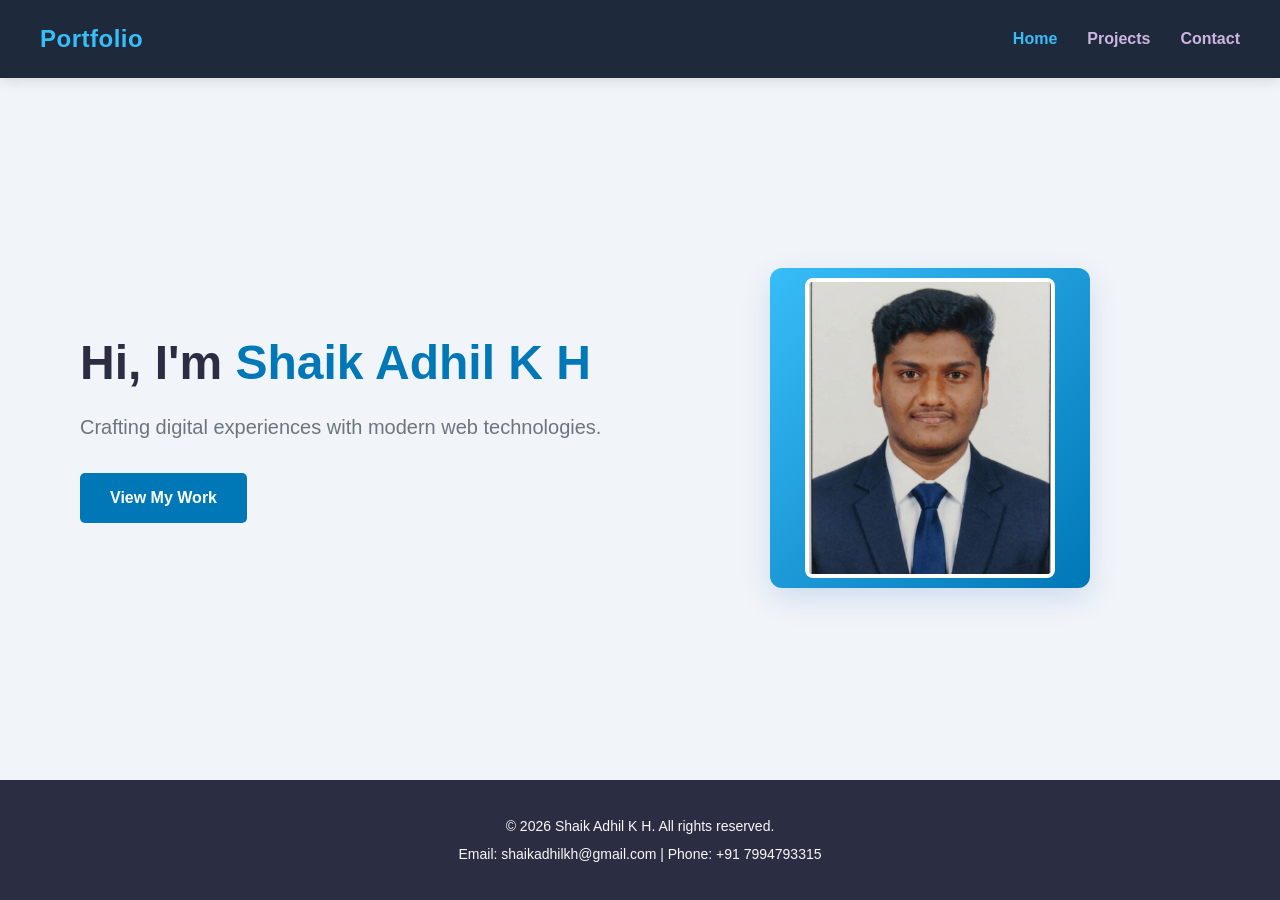
<file: index.html>
<!DOCTYPE html>
<html lang="en">
<head>
    <meta charset="UTF-8">
    <meta name="viewport" content="width=device-width, initial-scale=1.0">
    <title>Home | Personal Portfolio</title>
    <link rel="stylesheet" href="style.css">
</head>
<body>

    <header class="site-header">
        <div class="logo"><span>Portfolio</span></div>
        <nav class="navigation">
            <ul>
                <li><a href="index.html" class="active">Home</a></li>
                <li><a href="projects.html">Projects</a></li>
                <li><a href="contact.html">Contact</a></li>
            </ul>
        </nav>
    </header>

    <main class="main-content">
        <section class="hero-section">
            <div class="hero-text">
                <h1>Hi, I'm <span class="highlight">Shaik Adhil K H</span></h1>
                <p class="tagline">Crafting digital experiences with modern web technologies.</p>
                <a href="projects.html" class="btn">View My Work</a>
            </div>
            <div class="hero-image-container">
                <div class="image-placeholder">
                    <img src="photo.jpeg" alt="Shaik Adhil K H" class="profile-img">
                </div>
            </div>
        </section>
    </main>

    <footer class="site-footer">
        <div class="footer-content">
            <p>&copy; 2026 Shaik Adhil K H. All rights reserved.</p>
            <p>Email: shaikadhilkh@gmail.com | Phone: +91 7994793315</p>
        </div>
    </footer>

</body>
</html>
</file>
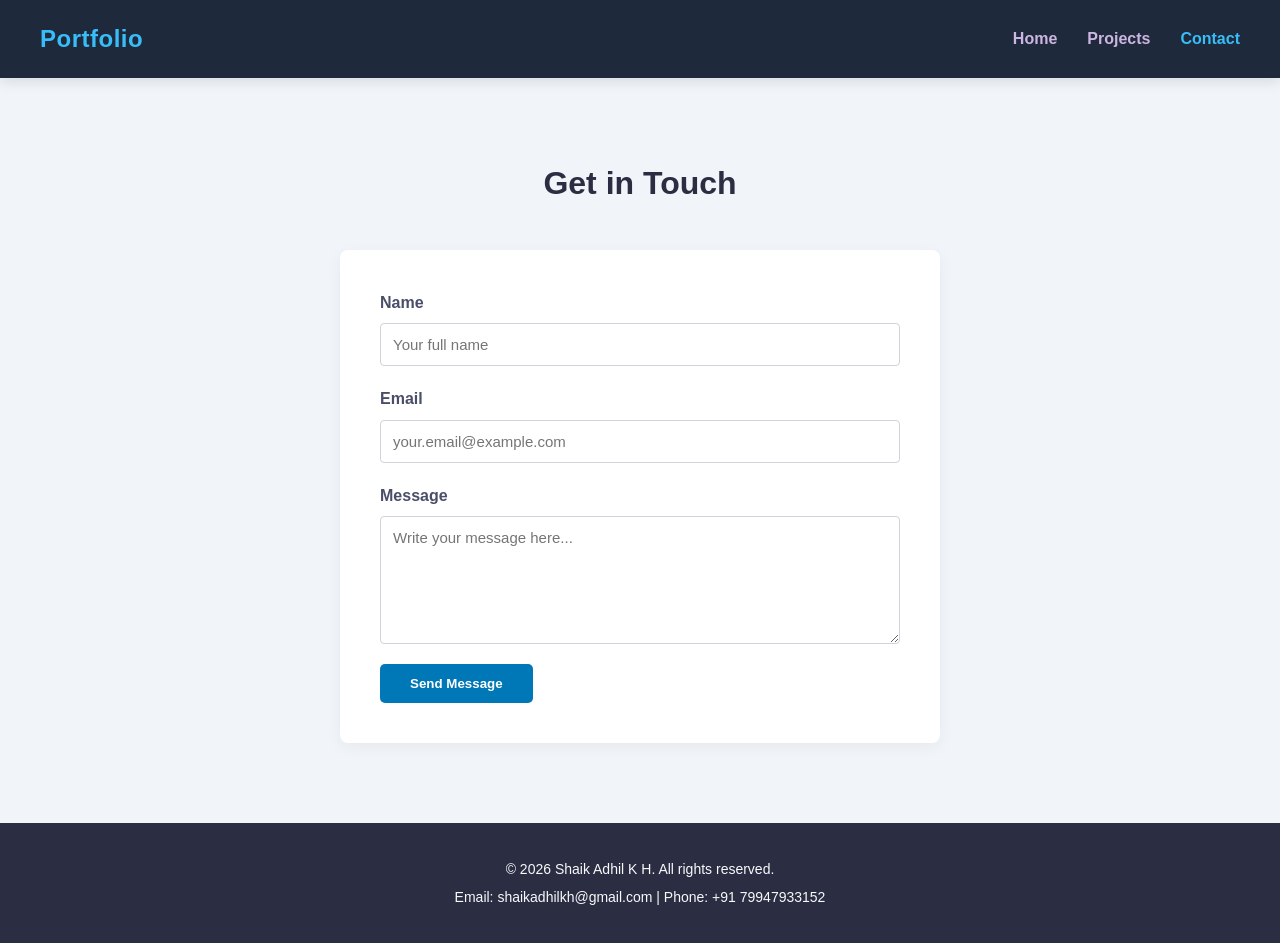
<file: contact.html>
<!DOCTYPE html>
<html lang="en">
<head>
    <meta charset="UTF-8">
    <meta name="viewport" content="width=device-width, initial-scale=1.0">
    <title>Contact | Personal Portfolio</title>
    <link rel="stylesheet" href="style.css">
</head>
<body>

    <header class="site-header">
        <div class="logo"><span>Portfolio</span></div>
        <nav class="navigation">
            <ul>
                <li><a href="index.html">Home</a></li>
                <li><a href="projects.html">Projects</a></li>
                <li><a href="contact.html" class="active">Contact</a></li>
            </ul>
        </nav>
    </header>

    <main class="main-content">
        <section class="contact-section">
            <h2 class="section-title">Get in Touch</h2>
            <form class="contact-form" onsubmit="event.preventDefault(); alert('Message simulation sent successfully!');">
                <div class="form-group">
                    <label for="name">Name</label>
                    <input type="text" id="name" name="name" required placeholder="Your full name">
                </div>
                <div class="form-group">
                    <label for="email">Email</label>
                    <input type="email" id="email" name="email" required placeholder="your.email@example.com">
                </div>
                <div class="form-group">
                    <label for="message">Message</label>
                    <textarea id="message" name="message" rows="6" required placeholder="Write your message here..."></textarea>
                </div>
                <button type="submit" class="btn btn-submit">Send Message</button>
            </form>
        </section>
    </main>

    <footer class="site-footer">
        <div class="footer-content">
            <p>&copy; 2026 Shaik Adhil K H. All rights reserved.</p>
            <p>Email: shaikadhilkh@gmail.com | Phone: +91 79947933152</p>
        </div>
    </footer>

</body>
</html>
</file>
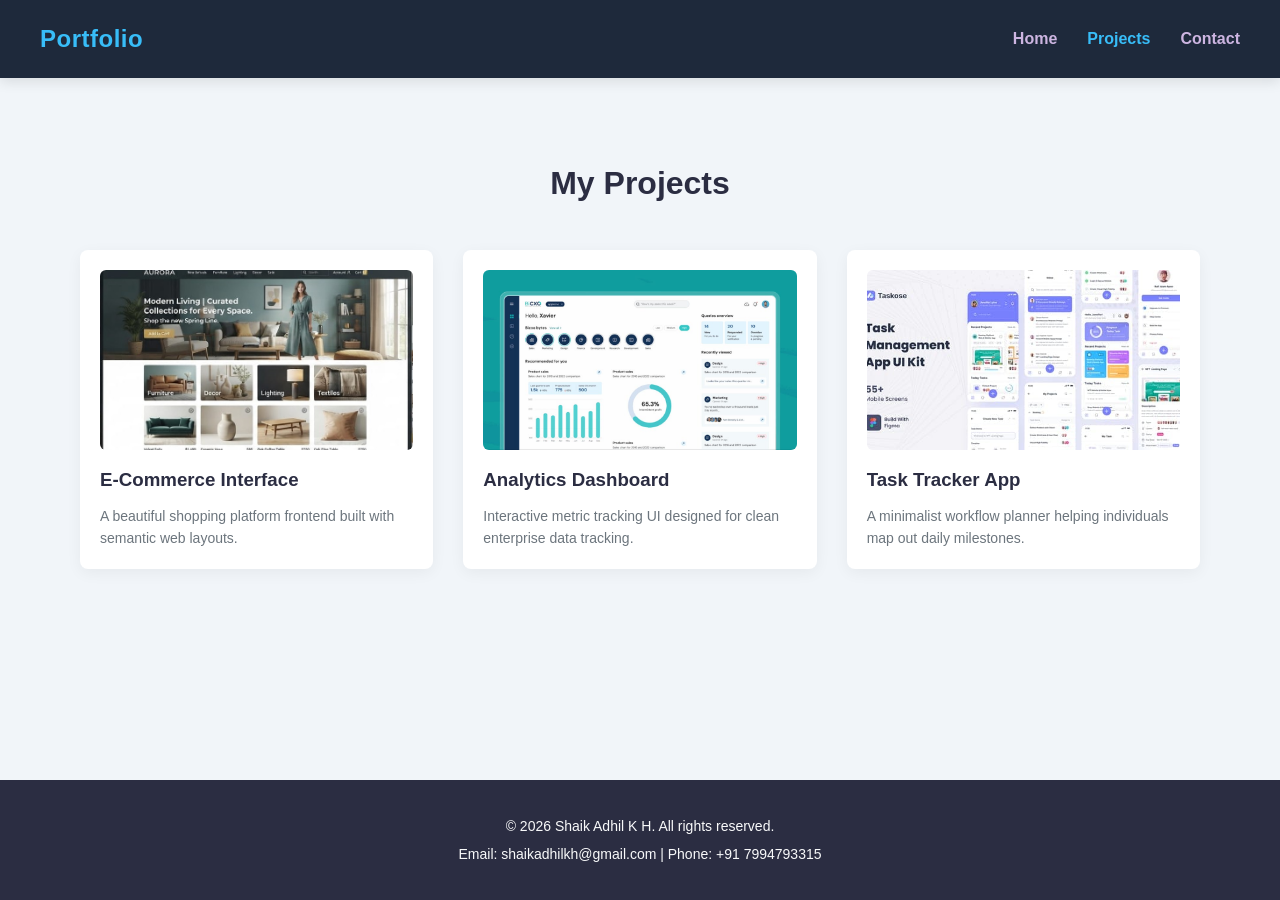
<file: projects.html>
<!DOCTYPE html>
<html lang="en">
<head>
    <meta charset="UTF-8">
    <meta name="viewport" content="width=device-width, initial-scale=1.0">
    <title>Projects | Personal Portfolio</title>
    <link rel="stylesheet" href="style.css">
</head>
<body>

    <header class="site-header">
        <div class="logo"><span>Portfolio</span></div>
        <nav class="navigation">
            <ul>
                <li><a href="index.html">Home</a></li>
                <li><a href="projects.html" class="active">Projects</a></li>
                <li><a href="contact.html">Contact</a></li>
            </ul>
        </nav>
    </header>

    <main class="main-content">
        <section class="projects-section">
            <h2 class="section-title">My Projects</h2>
            <div class="projects-grid">
                <div class="project-card">
                    <div class="card-img-placeholder">
                        <img src="p1.jpeg" alt="E-Commerce Interface" class="project-image">
                    </div>
                    <h3>E-Commerce Interface</h3>
                    <p>A beautiful shopping platform frontend built with semantic web layouts.</p>
                </div>
                <div class="project-card">
                    <div class="card-img-placeholder">
                        <img src="p2.jpeg" alt="Analytics Dashboard" class="project-image">
                    </div>
                    <h3>Analytics Dashboard</h3>
                    <p>Interactive metric tracking UI designed for clean enterprise data tracking.</p>
                </div>
                <div class="project-card">
                    <div class="card-img-placeholder">
                        <img src="p3.jpeg" alt="Task Tracker App" class="project-image">
                    </div>
                    <h3>Task Tracker App</h3>
                    <p>A minimalist workflow planner helping individuals map out daily milestones.</p>
                </div>
            </div>
        </section>
    </main>

    <footer class="site-footer">
        <div class="footer-content">
            <p>&copy; 2026 Shaik Adhil K H. All rights reserved.</p>
            <p>Email: shaikadhilkh@gmail.com | Phone: +91 7994793315</p>
        </div>
    </footer>

</body>
</html>
</file>
<file: style.css>
* {
    margin: 0;
    padding: 0;
    box-sizing: border-box;
}

body {
    font-family: 'Segoe UI', Tahoma, Geneva, Verdana, sans-serif;
    line-height: 1.6;
    color: #333333;
    background-color: #f1f5f9;
    display: flex;
    flex-direction: column;
    min-height: 100vh;
}

.main-content {
    flex: 1;
    padding: 60px 20px;
    max-width: 1200px;
    width: 100%;
    margin: 0 auto;
}


.site-header {
    background-color: #1e293b;
    box-shadow: 0 4px 12px rgba(0,0,0,0.1);
    display: flex;
    justify-content: space-between;
    align-items: center;
    padding: 20px 40px;
    position: sticky;
    top: 0;
    z-index: 1000;
}

.logo {
    font-size: 24px;
    font-weight: 700;
    color: #ffffff;
    letter-spacing: 0.5px;
}

.logo span {
    color: #38bdf8;
}

.navigation ul {
    display: flex;
    list-style: none;
}

.navigation ul li {
    margin-left: 30px;
}

.navigation ul li a {
    text-decoration: none;
    color: #cdb5e1;
    font-weight: 600;
    transition: color 0.3s ease;
}

.navigation ul li a:hover,
.navigation ul li a.active {
    color: #38bdf8;
}


.btn {
    display: inline-block;
    background-color: #0077b6;
    color: #ffffff;
    padding: 12px 30px;
    text-decoration: none;
    border-radius: 5px;
    font-weight: 600;
    transition: background-color 0.3s ease;
    border: none;
    cursor: pointer;
}

.btn:hover {
    background-color: #0096c7;
}

.section-title {
    text-align: center;
    font-size: 32px;
    color: #2b2d42;
    margin-bottom: 40px;
}


.hero-section {
    display: flex;
    align-items: center;
    justify-content: space-between;
    gap: 40px;
    min-height: 60vh;
}

.hero-text {
    flex: 1;
}

.hero-text h1 {
    font-size: 48px;
    color: #2b2d42;
    margin-bottom: 20px;
    line-height: 1.2;
}

.hero-text .highlight {
    color: #0077b6;
}

.hero-text .tagline {
    font-size: 20px;
    color: #6c757d;
    margin-bottom: 30px;
}

.hero-image-container {
    flex: 1;
    display: flex;
    justify-content: center;
}

.image-placeholder {
    width: 320px;
    height: 320px;
    background-color: #e2e8f0;
    border-radius: 12px;
    position: relative;
    padding: 6px;
    background: linear-gradient(135deg, #38bdf8, #0077b6);
    box-shadow: 0 10px 30px rgba(0, 77, 182, 0.15);
    display: flex;
    align-items: center;
    justify-content: center;
    transition: transform 0.4s cubic-bezier(0.175, 0.885, 0.32, 1.275), box-shadow 0.4s ease;
}

.image-placeholder:hover {
    transform: translateY(-8px) scale(1.02);
    box-shadow: 0 20px 40px rgba(0, 77, 182, 0.25);
}
.profile-img {
    width: 250px;
    height: 300px;
    object-fit: cover;
    border-radius: 8px;
    border: 4px solid #ffffff;

}


.projects-grid {
    display: grid;
    grid-template-columns: repeat(3, 13fr);
    gap: 30px;
}

.project-card {
    background-color: #ffffff;
    border-radius: 8px;
    overflow: hidden;
    box-shadow: 0 4px 15px rgba(0,0,0,0.05);
    padding: 20px;
    transition: transform 0.3s ease;
}

.project-card:hover {
    transform: translateY(-5px);
}

.card-img-placeholder {
    height: 180px;
    background-color: #e2e8f0;
    border-radius: 6px;
    display: flex;
    align-items: center;
    justify-content: center;
    color: #64748b;
    margin-bottom: 15px;
    font-weight: 500;
    overflow:hidden;
}
 
.project-image {
    width: 100%;
    height: 100%;
    object-fit: cover;
}

.project-card h3 {
    margin-bottom: 10px;
    color: #2b2d42;
}

.project-card p {
    color: #6c757d;
    font-size: 14px;
}


.contact-section {
    max-width: 600px;
    margin: 0 auto;
    width: 100%;
}

.contact-form {
    background-color: #ffffff;
    padding: 40px;
    border-radius: 8px;
    box-shadow: 0 4px 15px rgba(0,0,0,0.05);
    display: flex;
    flex-direction: column;
    gap: 20px;
}

.form-group {
    display: flex;
    flex-direction: column;
    gap: 8px;
}

.form-group label {
    font-weight: 600;
    color: #4a4e69;
}

.form-group input,
.form-group textarea {
    padding: 12px;
    border: 1px solid #ced4da;
    border-radius: 4px;
    font-family: inherit;
    font-size: 15px;
}

.form-group input:focus,
.form-group textarea:focus {
    outline: none;
    border-color: #0077b6;
}

.btn-submit {
    align-self: flex-start;
}


.site-footer {
    background-color: #2b2d42;
    color: #f8f9fa;
    padding: 30px 20px;
    text-align: center;
    margin-top: auto;
}

.footer-content p {
    margin: 5px 0;
    font-size: 14px;
}

@media screen and (min-width: 1025px) {
    .main-content {
        padding: 80px 40px;
    }
}

@media screen and (max-width: 480px) {
    .site-header {
        flex-direction: column;
        gap: 15px;
        padding: 15px 20px;
    }

    .navigation ul li {
        margin: 0 10px;
    }

    .main-content {
        padding: 30px 15px;
    }

    .hero-section {
        flex-direction: column-reverse;
        text-align: center;
        gap: 25px;
    }

    .hero-text h1 {
        font-size: 32px;
    }

    .image-placeholder {
        width: 220px;
        height: 220px;
    }

    .projects-grid {
        grid-template-columns: 1fr;
        gap: 20px;
    }

    .contact-form {
        padding: 20px;
    }

    .btn-submit {
        width: 100%;
        text-align: center;
    }
}
</file>
